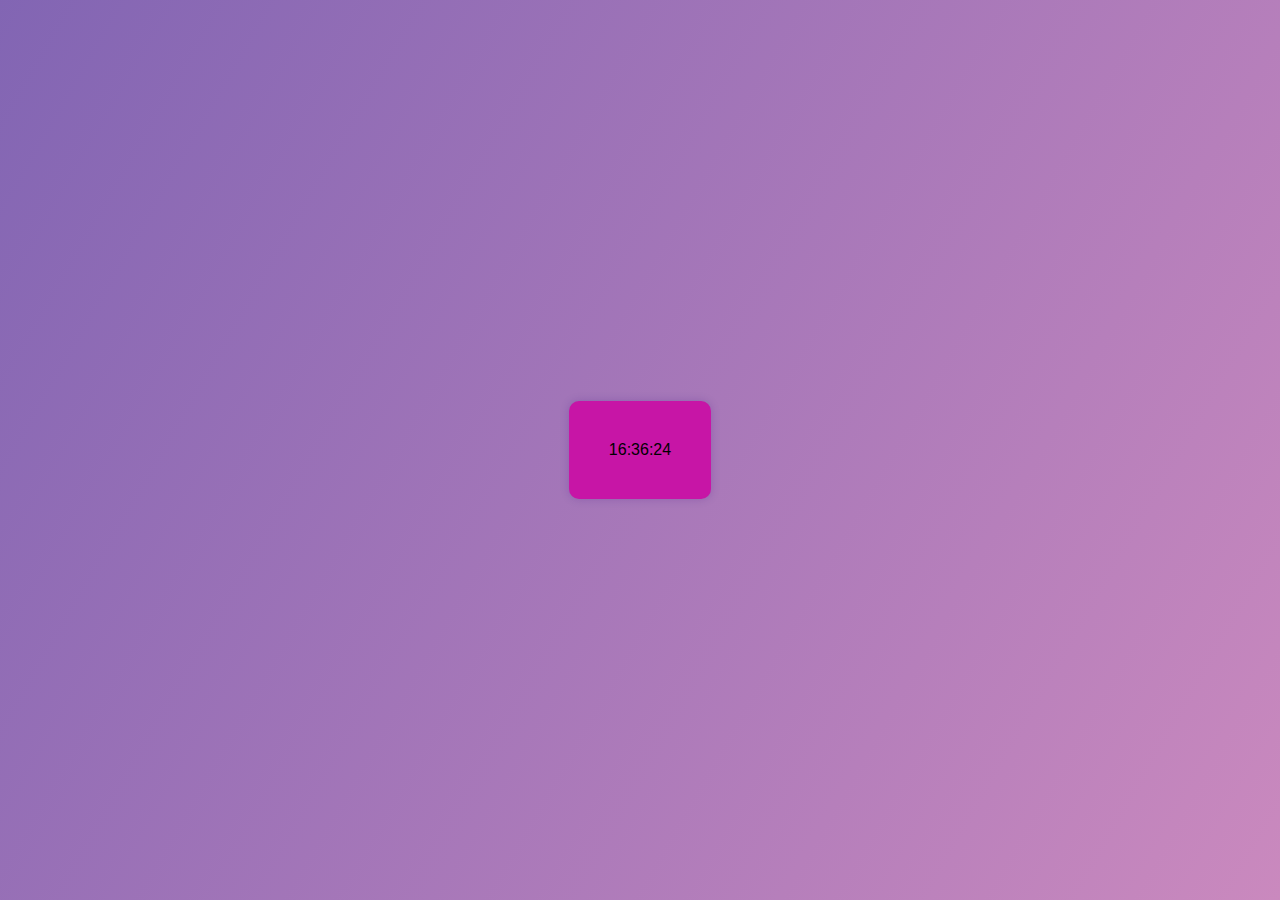
<file: index.html>
<!DOCTYPE html>
<html lang="en">
<head>
    <meta charset="UTF-8">
    <meta name="viewport" content="width=device-width, initial-scale=1.0">
    <title>Relogio Digital</title>
    <link href="./style.css" type="text/css" rel="stylesheet">
</head>
<body>
    <div class="container" ></div>
    <div class="clock" id="time">12:00:00</div>
 <script src="./script.js"></script>
    
</body>
</html>
</file>
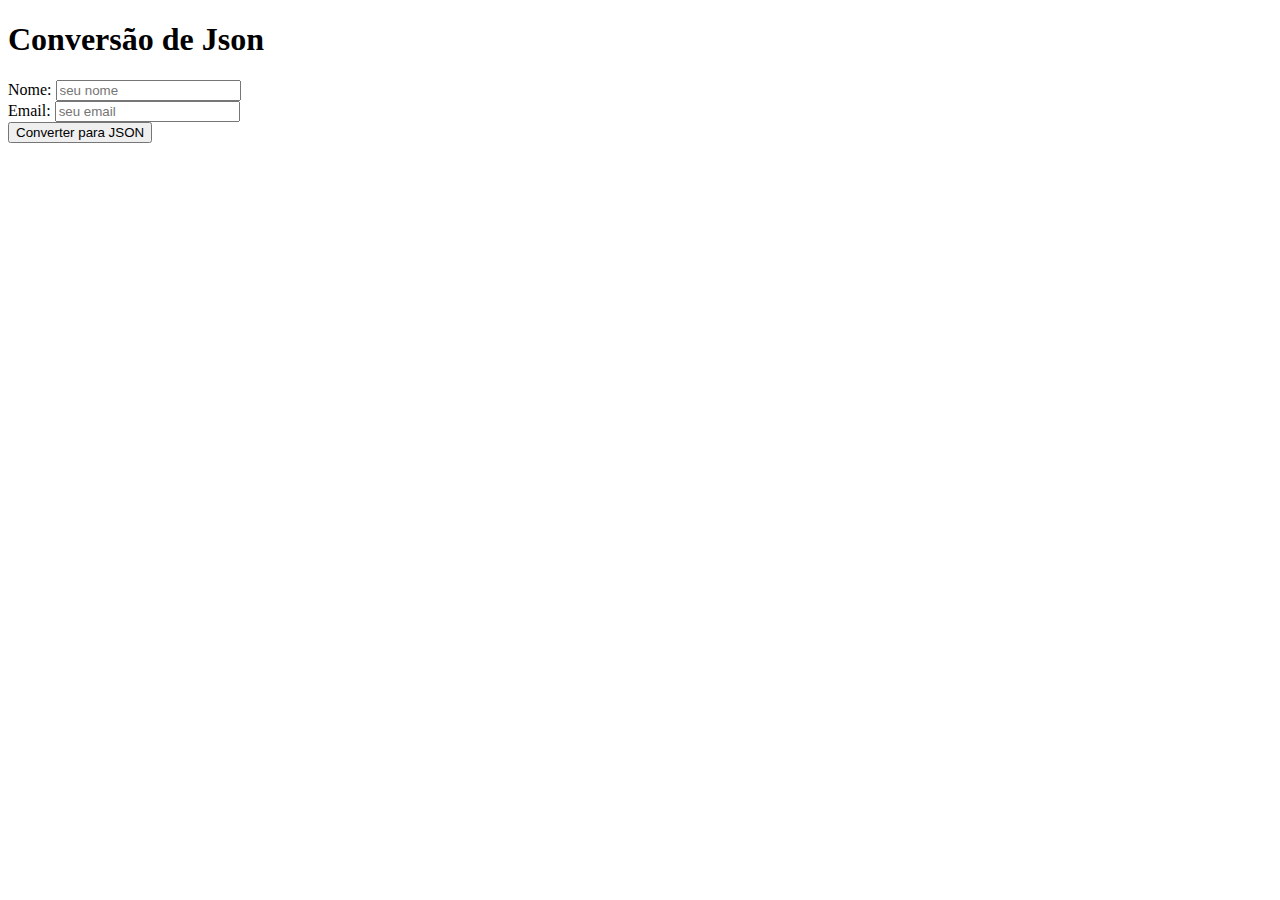
<file: exercicio1.html>
<!DOCTYPE html>
<html lang="pt-BR">
<head>
    <meta charset="UTF-8">
    <meta name="viewport" content="width=device-width, initial-scale=1.0">
    <meta name="description" content="Exemplo de código JavaScript para exibir um objeto JSON em um alerta.">
    <title>Exemplo de Json</title>
</head>
<body>
<h1>Conversão de Json</h1>
<label for="nome">Nome:</label>
<input type="text" id="nome" placeholder="seu nome"><br>
<label for="email">Email: </label>
<input type="text"id="email" placeholder="seu email"><br>
<button id="converter">Converter para JSON</button>
<div id="resultado"></div>
<script>
    document.getElementById("converter").addEventListener("click", function(){
        const nome =document.getElementById("nome").value;
        const email = document.getElementById("email").value;
        const usuario ={nome,email};
        const jsonUsuario=JSON.stringify(usuario);
        const resultadoDiv= document.getElementById("resultado");
        resultadoDiv.innerHTML = <p>usuario em JSON: ${jsonUsuario} </p>;
    });
</script>
</body>
</html>
</file>
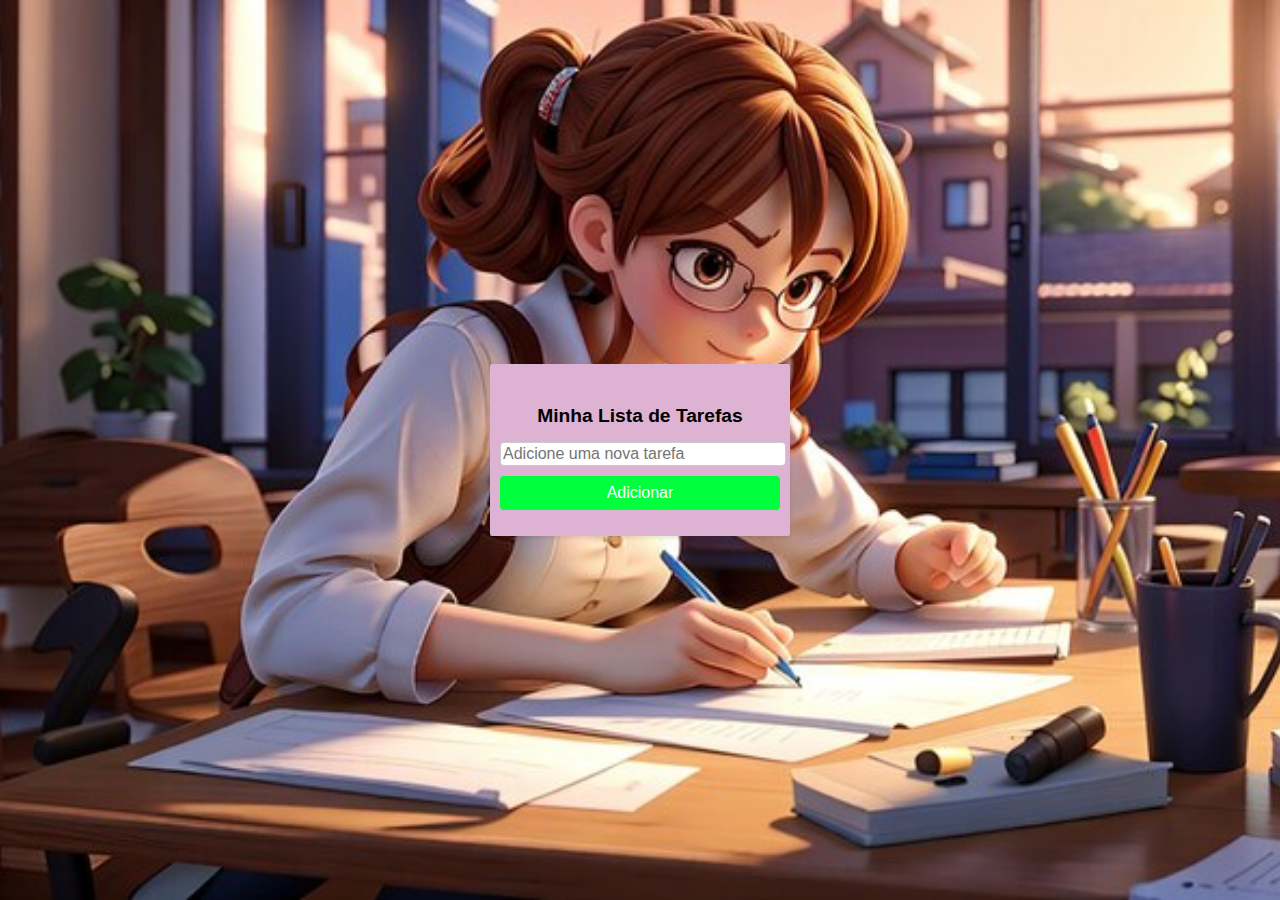
<file: lista.html>
<!DOCTYPE html>
<html lang="pt-br">
<head>
  <meta charset="UTF-8">
  <meta name="viewport" content="width=device-width, initial-scale=1.0">
  <title>Lista de Tarefas</title>
  <link rel="stylesheet" href="style1.css">
</head>
<body>
  <div class="container">
    <img scr="escrevendo.jpg" width="100%" height="100%">
    <h1> Minha Lista de Tarefas</h1>
    <div class="entrada-tarefa">
      <input type="text" id="entradaTarefa" placeholder="Adicione uma nova tarefa">
      <button id="botaoAdicionar">Adicionar</button>
    </div>
    <ul id="listaTarefas"></ul>
  </div>
  <script src="script1.js"></script>
</body>
</html>
</file>
<file: style.css>
body {
    font-family: Arial, sans-serif;
    background: linear-gradient(120deg, hsl(262, 34%, 55%), #ca89be);
    display: flex;
    justify-content: center;
    align-items: center;
    height: 100vh;
    margin: 0;
  }
  
  .clock {
    background-color: #c715a6;
    padding: 40px;
    border-radius: 10px;
    box-shadow: 0 0 10px rgba(50, 8, 124, 0.2);
  }
  
  .time {
    color: #fff;
    font-size: 2rem;
  }
</file>
<file: style1.css>
body {
    font-family: Arial, sans-serif;
    margin: 0;
    padding: 0;
    background-image: url('escrevendo.jpg'); 
    background-size: cover; 
    background-position: center;
    background-repeat: no-repeat;
    display: flex;
    justify-content: center;
    align-items: center;
    height: 100vh;
  }
  
  .container {
    text-align: center;
    background: #deb2d2;
    padding: 10px;
    border-radius: 2px;
    width: 280px;
    box-shadow: 0 2px 4px rgba(0, 0, 0, 0.1);
  }
  
  h1 {
    font-size: 1.2rem;
    margin-bottom: 15px;
  }
  
  #entradaTarefa {
    width: 100%;
    padding: 2px;
    margin-bottom: 10px;
    border: 1px solid #ccc;
    border-radius: 4px;
    font-size: 1rem;
  }
  
  #botaoAdicionar {
    width: 100%;
    padding: 8px;
    border: none;
    background: #00ff3c;
    color: #fff;
    border-radius: 4px;
    cursor: pointer;
    font-size: 1rem;
  }
  
  #botaoAdicionar:hover {
    background: #0056b3;
  }
  
  #listaTarefas {
    list-style: none;
    padding: 0;
    margin-top: 10px;
  }
  
  #listaTarefas li {
    display: flex;
    justify-content: space-between;
    align-items: center;
    padding: 8px;
    background: #f9f9f9;
    margin-bottom: 5px;
    border-radius: 4px;
    font-size: 0.9rem;
  }
  
  #listaTarefas li button {
    background: #ff4d4d;
    border: none;
    padding: 3px 6px;
    color: #fff;
    border-radius: 4px;
    cursor: pointer;
    font-size: 0.8rem;
  }
  
  #listaTarefas li button:hover {
    background: #cc0000;
  }
</file>
